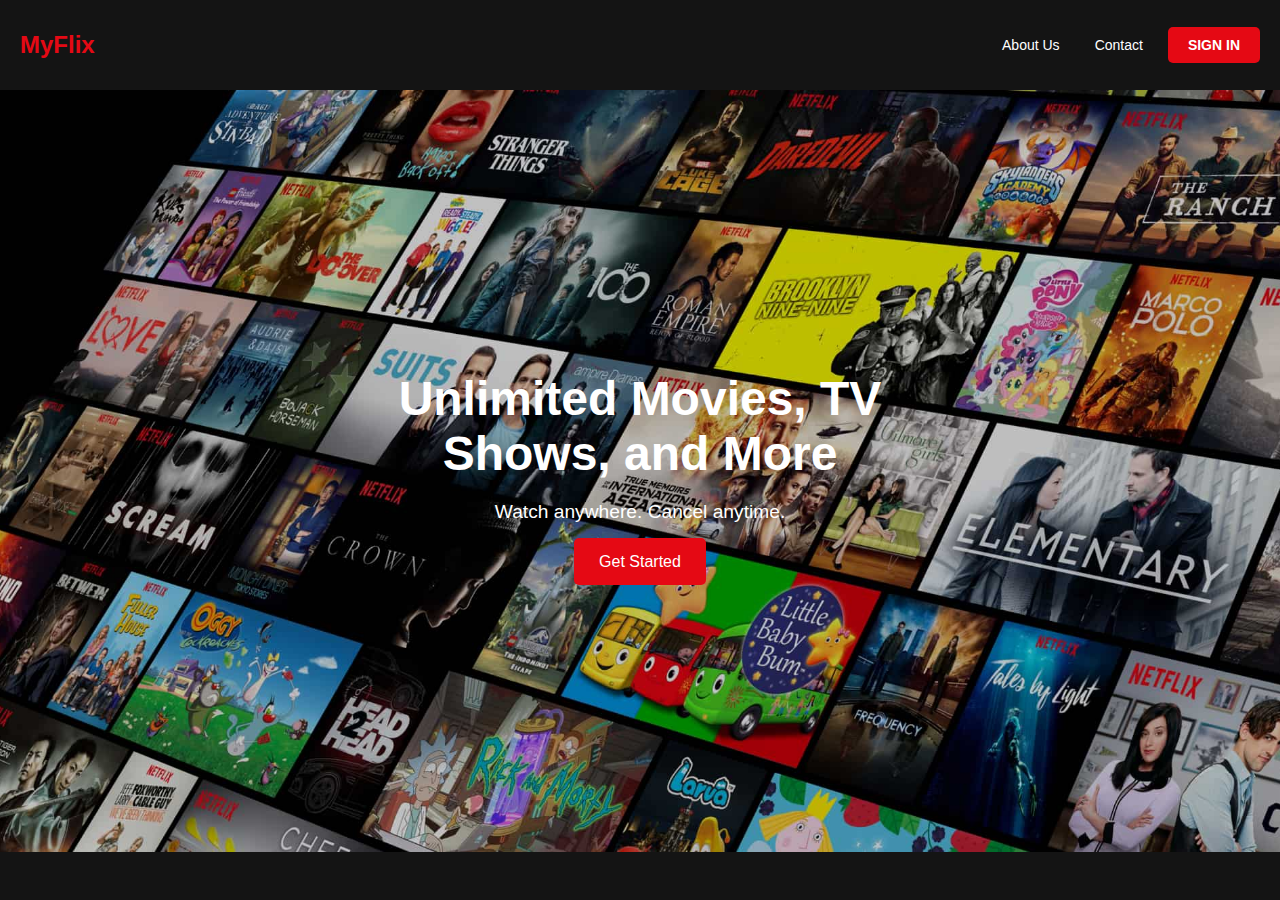
<file: My-flix/index.html>
<html lang="en">
<head>
    <meta charset="UTF-8">
    <meta name="viewport" content="width=device-width, initial-scale=1.0">
    <title>MyFlix - Home</title>
    <link rel="stylesheet" href="styles.css">
</head>
<body>
    <header class="header">
        <div class="logo">MyFlix</div>
        <nav>
            <ul class="nav-links">
                <li><a href="about.html">About Us</a></li>
                <li><a href="contact.html">Contact</a></li>
                <li><a href="login.html" class="btn">Sign In</a></li>
            </ul>
        </nav>
    </header>
    <section class="hero">
        <div class="hero-content">
            <h1>Unlimited Movies, TV Shows, and More</h1>
            <p>Watch anywhere. Cancel anytime.</p>
            <a href="signup.html" class="btn hero-btn">Get Started</a>
        </div>
    </section>
</body>
</html>
</file>
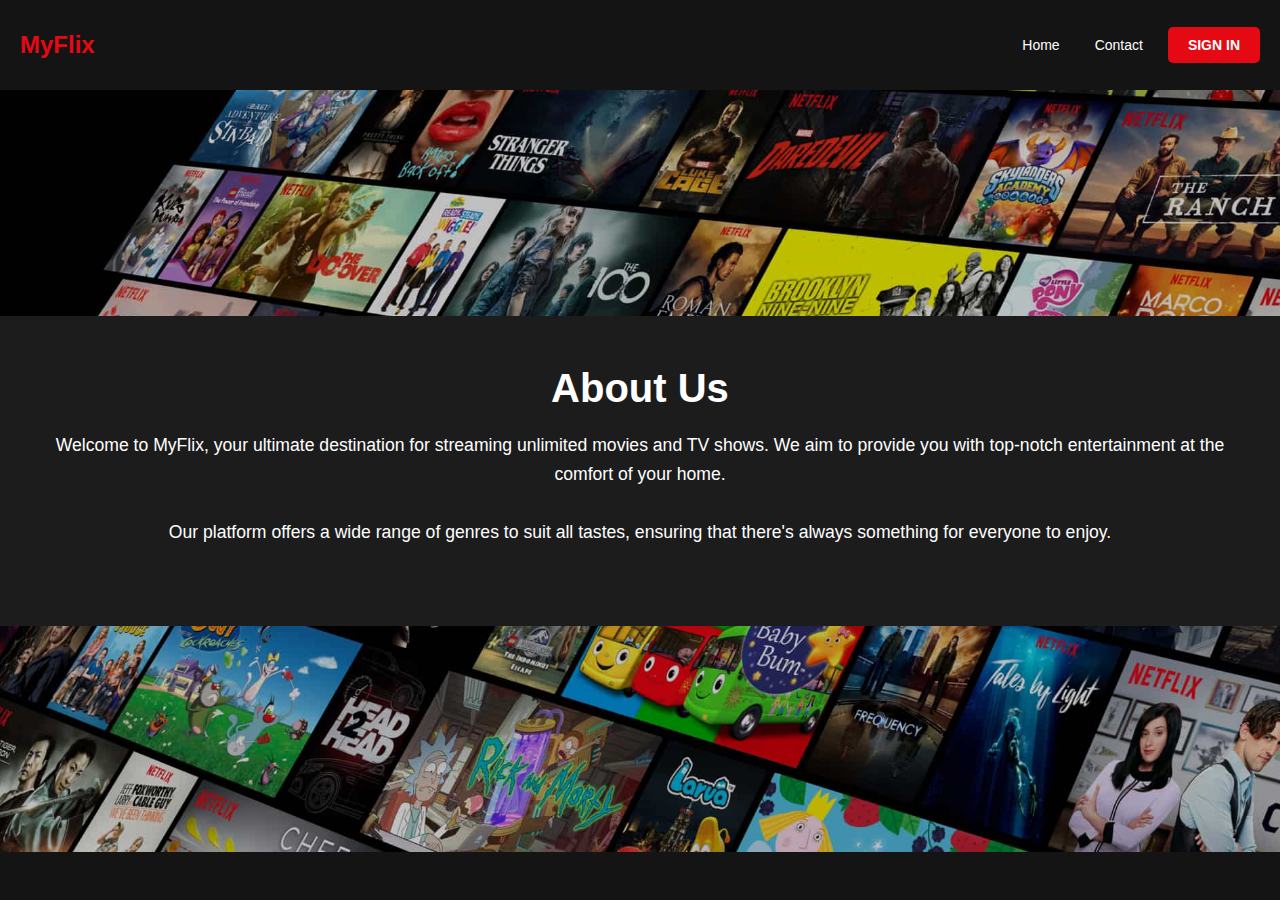
<file: My-flix/about.html>
<html lang="en">
<head>
    <meta charset="UTF-8">
    <meta name="viewport" content="width=device-width, initial-scale=1.0">
    <title>MyFlix - About Us</title>
    <link rel="stylesheet" href="styles.css">
</head>
<body>
    <header class="header">
        <div class="logo">MyFlix</div>
        <nav>
            <ul class="nav-links">
                <li><a href="index.html">Home</a></li>
                <li><a href="contact.html">Contact</a></li>
                <li><a href="login.html" class="btn">Sign In</a></li>
            </ul>
        </nav>
    </header>
    <section class="hero">
    <section class="content">
        <h1>About Us</h1>
        <p>Welcome to MyFlix, your ultimate destination for streaming unlimited movies and TV shows. We aim to provide you with top-notch entertainment at the comfort of your home.</p>
        <p>Our platform offers a wide range of genres to suit all tastes, ensuring that there's always something for everyone to enjoy.</p>
    </section>
</section>
</body>
</html>
</file>
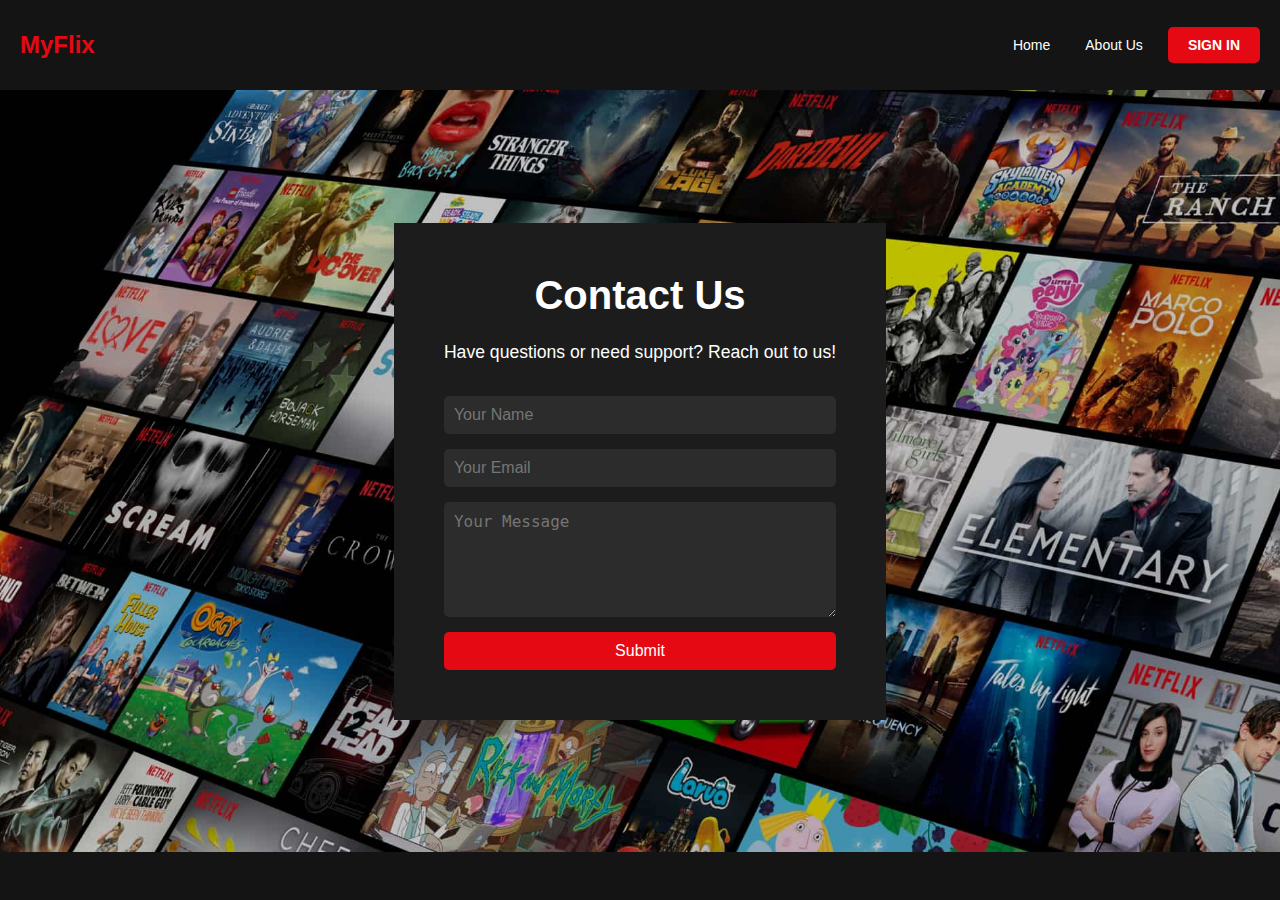
<file: My-flix/contact.html>
<html lang="en">
<head>
    <meta charset="UTF-8">
    <meta name="viewport" content="width=device-width, initial-scale=1.0">
    <title>MyFlix - Contact</title>
    <link rel="stylesheet" href="styles.css">
</head>
<body>
    <header class="header">
        <div class="logo">MyFlix</div>
        <nav>
            <ul class="nav-links">
                <li><a href="index.html">Home</a></li>
                <li><a href="about.html">About Us</a></li>
                <li><a href="login.html" class="btn">Sign In</a></li>
            </ul>
        </nav>
    </header>
    <section class="hero">
    <section class="content">
        <h1>Contact Us</h1>
        <p>Have questions or need support? Reach out to us!</p>
        <form class="contact-form">
            <input type="text" placeholder="Your Name" required>
            <input type="email" placeholder="Your Email" required>
            <textarea placeholder="Your Message" rows="5" required></textarea>
            <button type="submit" class="btn">Submit</button>
        </form>
    </section>
</section>
</body>
</html>
</file>
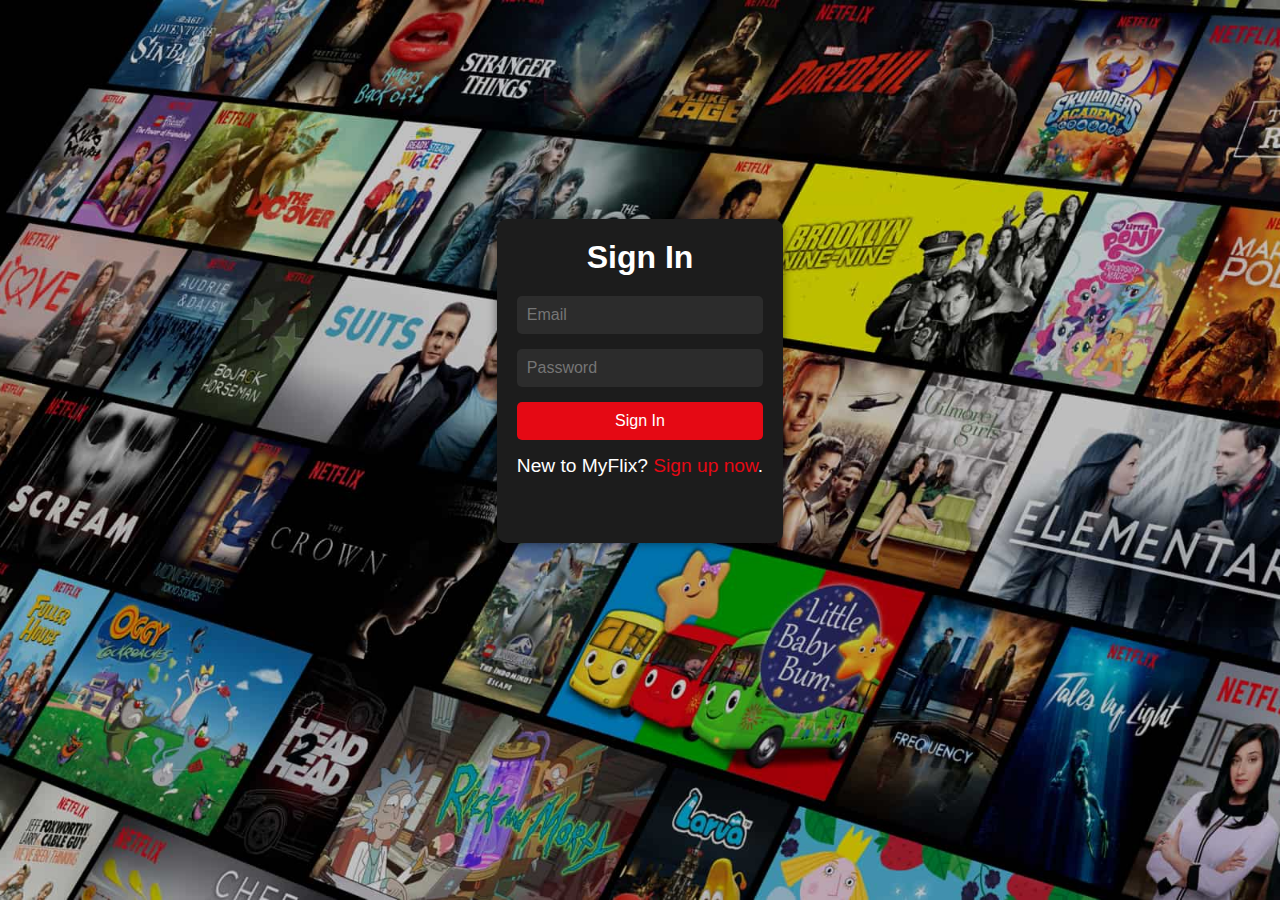
<file: My-flix/login.html>
<html lang="en">
<head>
    <meta charset="UTF-8">
    <meta name="viewport" content="width=device-width, initial-scale=1.0">
    <title>MyFlix - Login</title>
    <link rel="stylesheet" href="styles.css">
</head>
<body class="hero">

    <section class="auth-section">
        <h1>Sign In</h1>
        <form class="auth-form">
            <input type="email" placeholder="Email" required>
            <input type="password" placeholder="Password" required>
            <button type="submit" class="btn">Sign In</button>
            <p>New to MyFlix? <a href="signup.html">Sign up now</a>.</p>
        </form>
    </section>

</body>
</html>
</file>
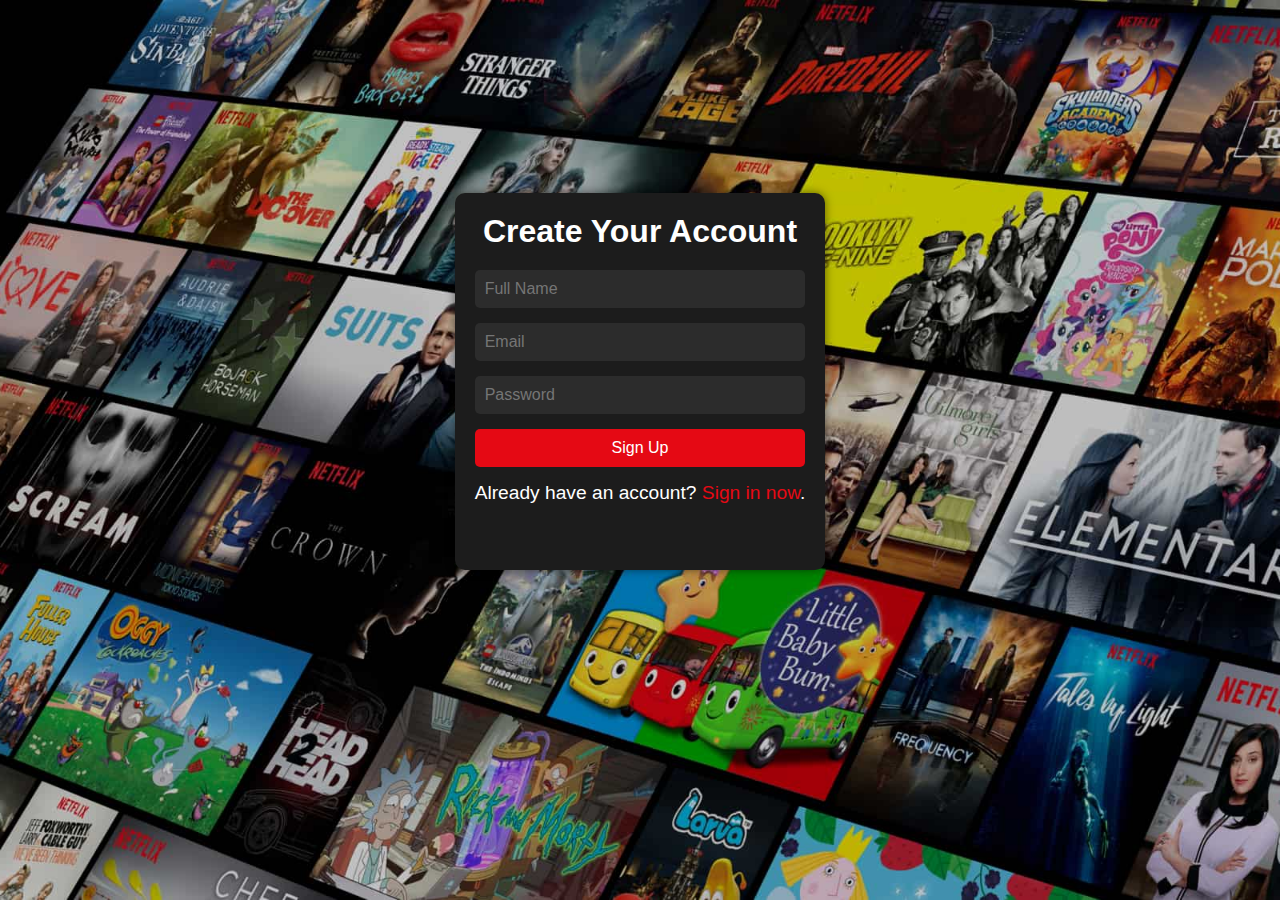
<file: My-flix/signup.html>
<html lang="en">
<head>
    <meta charset="UTF-8">
    <meta name="viewport" content="width=device-width, initial-scale=1.0">
    <title>MyFlix - Sign Up</title>
    <link rel="stylesheet" href="styles.css">
</head>
<body class="hero">

    <section class="auth-section">
        <h1>Create Your Account</h1>
        <form class="auth-form">
            <input type="text" placeholder="Full Name" required>
            <input type="email" placeholder="Email" required>
            <input type="password" placeholder="Password" required>
            <button type="submit" class="btn">Sign Up</button>
            <p>Already have an account? <a href="login.html">Sign in now</a>.</p>
        </form>
    </section>
</body>
</html>
</file>
<file: My-flix/styles.css>
/* General Styles */
body {
    margin: 0;
    font-family: Arial, sans-serif;
    background-color: #141414;
    color: #fff;
}

h1, h2, p {
    margin: 0;
    padding: 0;
}

header {
    background-color: #141414;
    display: flex;
    justify-content: space-between;
    align-items: center;
    padding: 20px;
    position: sticky;
    top: 0;
    z-index: 1000;
}

/* Logo */
.logo {
    font-size: 24px;
    font-weight: bold;
    color: #e50914;
}

/* Navigation */
.nav-links {
    list-style: none;
    display: flex;
    gap: 15px;
    padding: 0;
}

.nav-links a {
    color: #fff;
    text-decoration: none;
    font-size: 14px;
    padding: 10px 10px;
    border-radius: 3px;
    transition: background-color 0.3s;
}

.nav-links a:hover {
    background-color: #e50914;
}

.nav-links .btn {
    background-color: #e50914;
    padding: 10px 20px;
    border-radius: 5px;
    text-transform: uppercase;
    font-weight: bold;
}

/* Hero Section */
.hero {
    height: 84.7vh;
    background: url('images/zgeTuV.jpg') no-repeat center center/cover;
    display: flex;
    align-items: center;
    justify-content: center;
    text-align: center;
}

.hero-content {
    max-width: 600px;
}

.hero h1 {
    font-size: 3rem;
    margin-bottom: 20px;
}

.hero p {
    font-size: 1.2rem;
    margin-bottom: 30px;
}

.hero .hero-btn {
    background-color: #e50914;
    padding: 15px 25px;
    border-radius: 5px;
    font-size: 16px;
    text-decoration: none;
    color: #fff;
}

/* Content Section */
.content {
    padding: 50px;
    text-align: center;
    background-color: #1c1c1c;
}

.content h1 {
    font-size: 2.5rem;
    margin-bottom: 20px;
}

.content p {
    font-size: 1.1rem;
    line-height: 1.6;
}

/* Contact Form */
.contact-form {
    max-width: 600px;
    margin: 0 auto;
    display: flex;
    flex-direction: column;
    gap: 15px;
}

.contact-form input, .contact-form textarea {
    padding: 10px;
    font-size: 1rem;
    border: none;
    border-radius: 5px;
    background-color: #2c2c2c;
    color: #fff;
}

.contact-form button {
    background-color: #e50914;
    padding: 10px;
    font-size: 1rem;
    border: none;
    border-radius: 5px;
    color: #fff;
    cursor: pointer;
    transition: background-color 0.3s;
}

.contact-form button:hover {
    background-color: #b10610;
}

/* Authentication Section */
.auth-section {
    max-width: 400px;
    margin: 50px auto;
    padding: 20px;
    text-align: center;
    background-color: #1c1c1c;
    border-radius: 10px;
    box-shadow: 0px 0px 10px rgba(0, 0, 0, 0.5);
}

.auth-section h1 {
    font-size: 2rem;
    margin-bottom: 20px;
}

.auth-form {
    display: flex;
    flex-direction: column;
    gap: 15px;
}

.auth-form input {
    padding: 10px;
    font-size: 1rem;
    border: none;
    border-radius: 5px;
    background-color: #2c2c2c;
    color: #fff;
}

.auth-form button {
    background-color: #e50914;
    padding: 10px;
    font-size: 1rem;
    border: none;
    border-radius: 5px;
    color: #fff;
    cursor: pointer;
    transition: background-color 0.3s;
}

.auth-form button:hover {
    background-color: #b10610;
}

.auth-form a {
    color: #e50914;
    text-decoration: none;
}

.auth-form a:hover {
    text-decoration: underline;
}



@media (max-width: 768px) {
    .nav-links {
        flex-direction: column;
        gap: 10px;
    }

    .hero h1 {
        font-size: 1.8rem;
    }

    .hero p {
        font-size: 1rem;
    }

    .content {
        padding: 20px;
    }

    .auth-section {
        padding: 20px
    }
}
</file>
